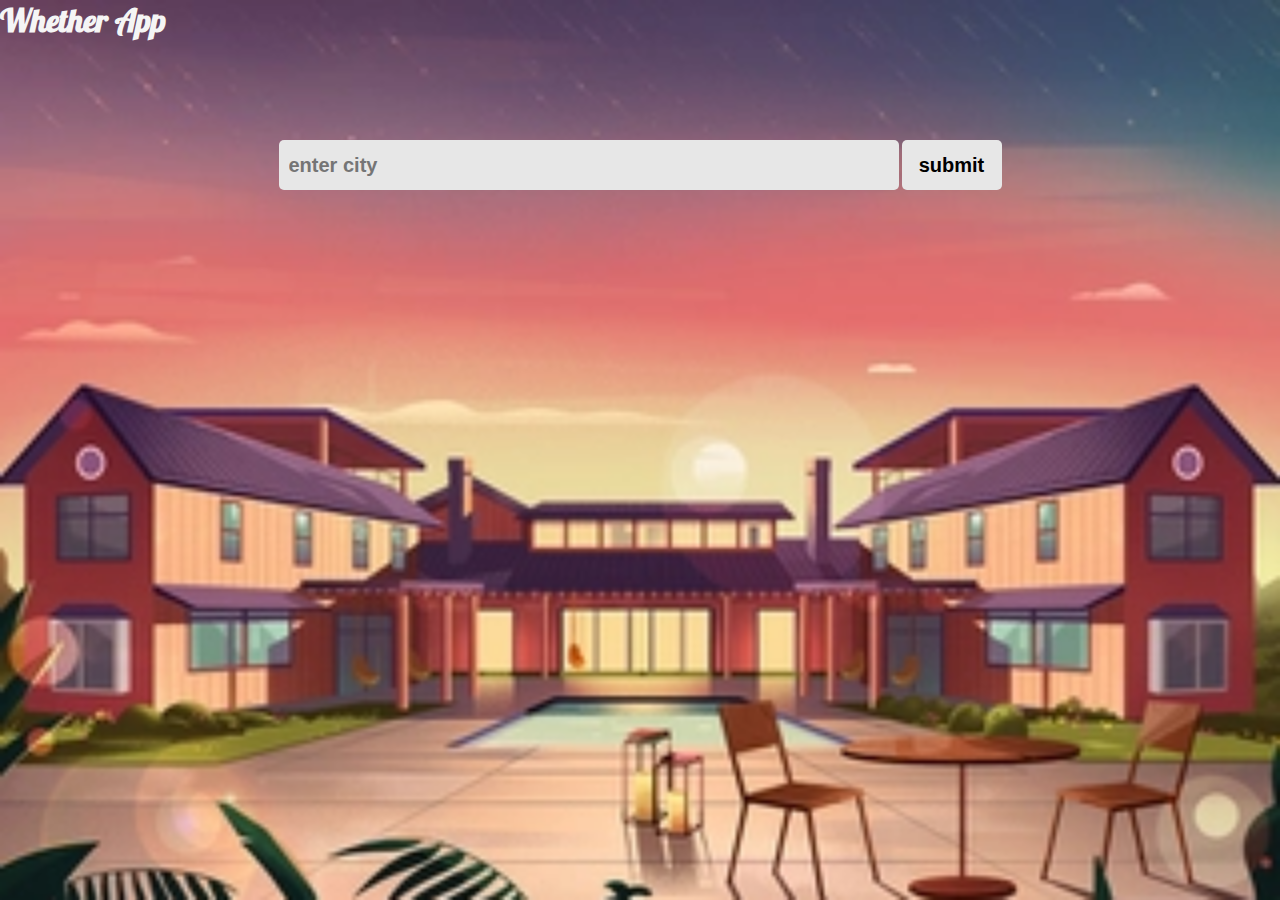
<file: Test 13 march/index.html>
<!DOCTYPE html>
<html lang="en">

<head>
    <meta charset='UTF-8'>
    <meta name='viewport' content="width=device-width,initial-scale=1.8" />
    <meta http-equiv="X-UA-Compatible" content="ie=edge" />
    <link rel='stylesheet' href="style.css" />
    <link rel="preconnect" href="https://fonts.googleapis.com">
<link rel="preconnect" href="https://fonts.gstatic.com" crossorigin>
<link href="https://fonts.googleapis.com/css2?family=Anton&family=Lobster&family=Poppins:wght@500&display=swap" rel="stylesheet">
    <title>Whether app</title>
</head>

<body>

    <header>
        <h1>Whether App</h1>
    </header>

    <div class="input">

        <input type="text" class="inputValue" placeholder="enter city">

        <input type="submit" value="submit" class="button">

    </div>

    <div class="display">
        <h1 class="name"></h1>
        <p class="desc"></p>
        <p class="temp"> </p>
    </div>


    <script src='script.js'></script>
</body>

</html>
</file>
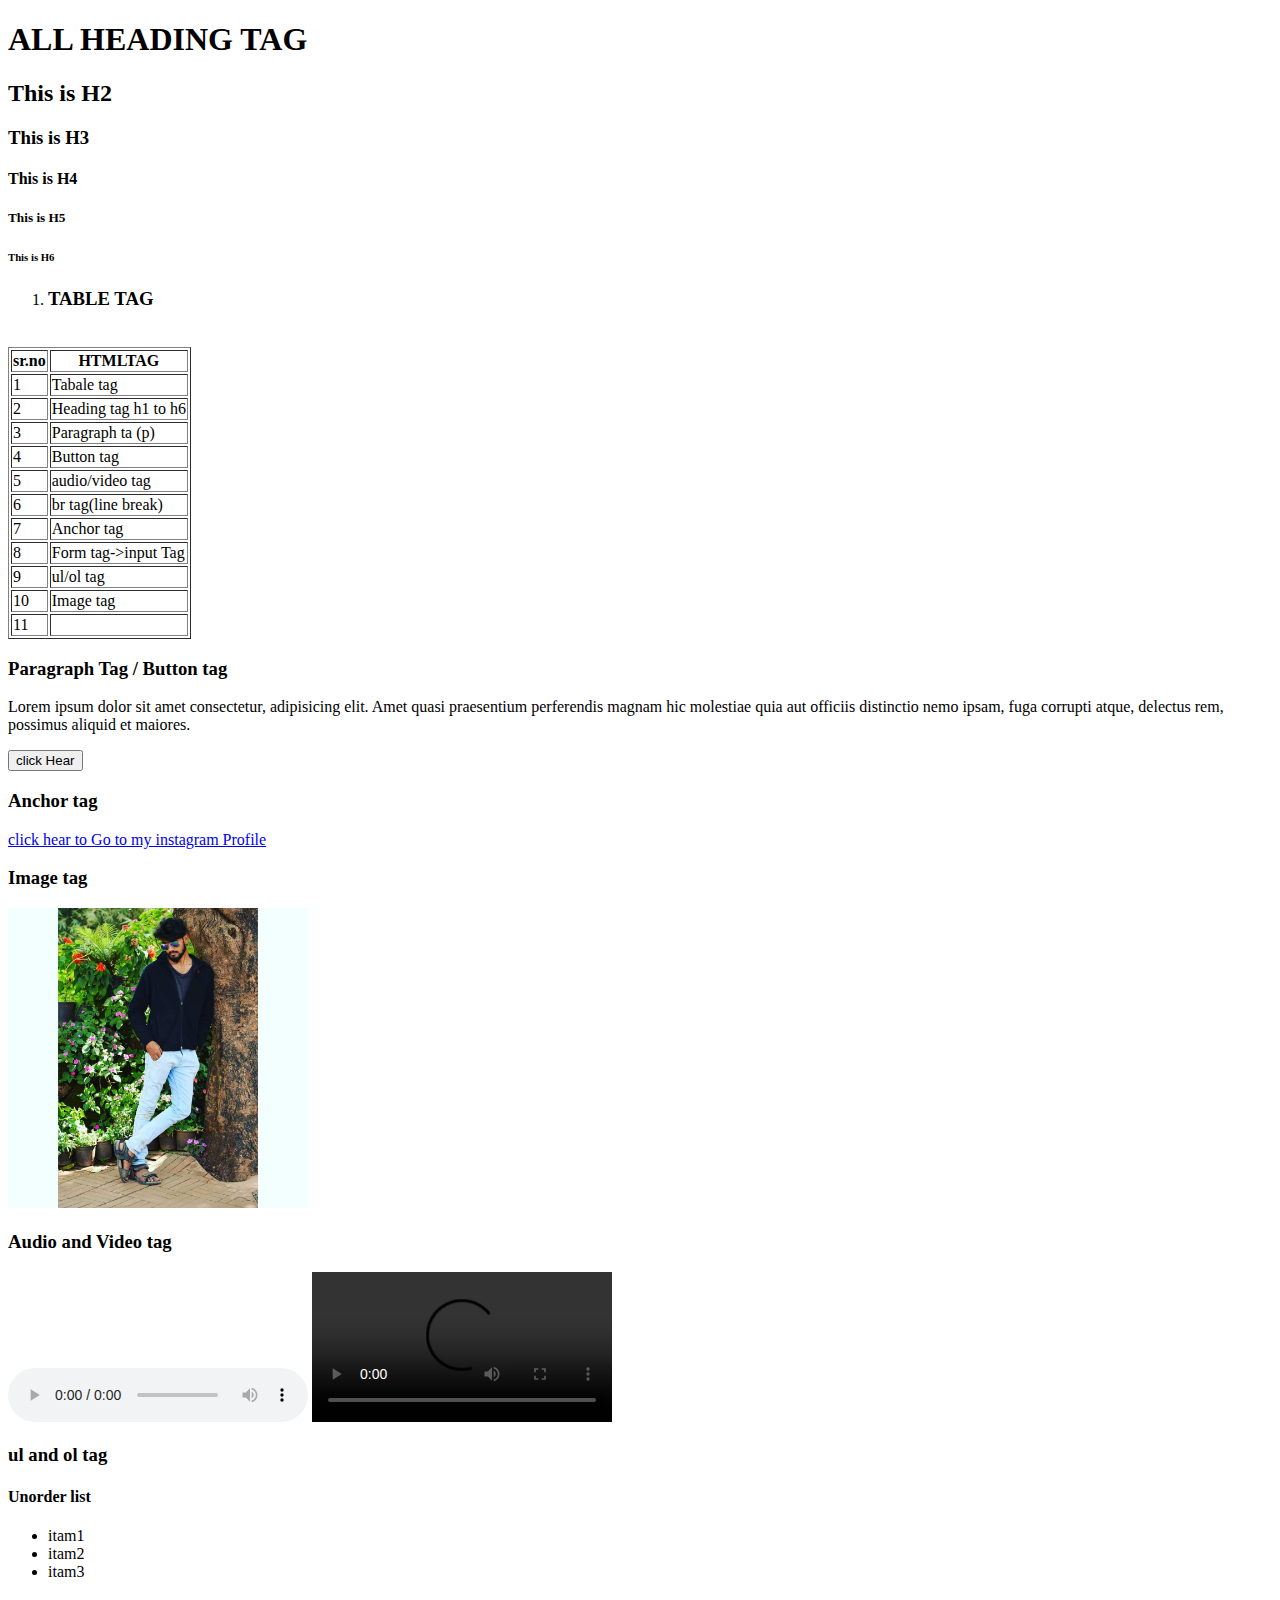
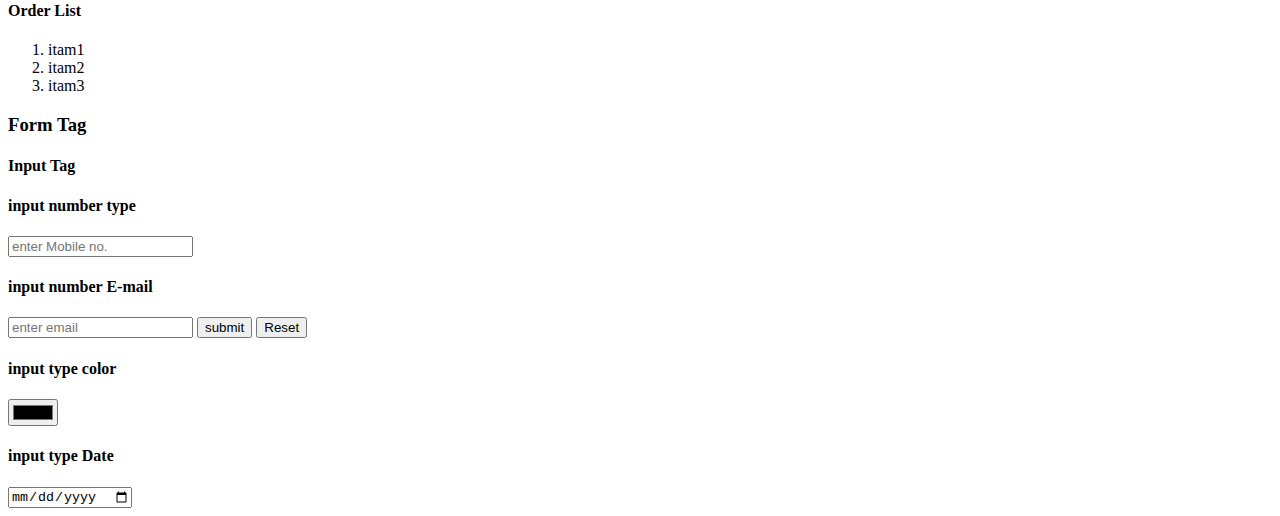
<file: Test 2/index.html>
<!DOCTYPE html>
<html lang="en">

<head>
    <meta charset="UTF-8">
    <meta name="viewport" content="width=device-width, initial-scale=1.0">
    <title>Test 2</title>
</head>

<body>
    <h1>ALL HEADING TAG</h1>
    <h2>This is H2</h2>
    <h3>This is H3</h3>
    <h4>This is H4</h4>
    <h5>This is H5</h5>
    <h6>This is H6</h6>

    <ol><li><h3>TABLE TAG</h3></li></ol>
    <br>
    <table border="1">
        <tr>
            <th>sr.no</th>
            <th>HTMLTAG</th>
        </tr>

        <tr>
            <td>1</td>
            <td>Tabale tag</td>
        </tr>

        <tr>
            <td>2</td>
            <td>Heading tag h1 to h6</td>
        </tr>

        <tr>
            <td>3</td>
            <td>Paragraph ta (p)</td>
        </tr>

        <tr>
            <td>4</td>
            <td>Button tag</td>
        </tr>

        <tr>
            <td>5</td>
            <td>audio/video tag</td>
        </tr>

        <tr>
            <td>6</td>
            <td>br tag(line break)</td>
        </tr>

        <tr>
            <td>7</td>
            <td>Anchor tag</td>
        </tr>


        <tr>
            <td>8</td>
            <td>Form tag->input Tag</td>
        </tr>

        <tr>
            <td>9</td>
            <td>ul/ol tag</td>
        </tr>

        <tr>
            <td>10</td>
            <td>Image tag</td>
        </tr>

        <tr>
            <td>11</td>
            <td></td>
        </tr>
    </table>

   
       <h3>Paragraph Tag / Button tag</h3>
   

    <p>Lorem ipsum dolor sit amet consectetur, adipisicing elit. Amet quasi praesentium perferendis magnam hic molestiae
        quia aut officiis distinctio nemo ipsam, fuga corrupti atque, delectus rem, possimus aliquid et maiores.</p>

    <button>click Hear</button>

    <h3>Anchor tag </h3>
    <a href="https://www.instagram.com/iam_rohit_shahane_/">click hear to Go to my instagram Profile</a>

    <h3>Image tag</h3>
    <img src="./image.jpg" height="300rem"><img>

    <h3>Audio and Video tag</h3>

    <audio src="https://archive.org/download/BigBuckBunny_124/Content/big_buck_bunny_720p_surround.mp4"
        controls></audio>

    <video src="https://archive.org/download/BigBuckBunny_124/Content/big_buck_bunny_720p_surround.mp4"
        controls></video>

    <h3>ul and ol tag</h3>
    <h4>Unorder list</h4>
    <ul>
        <li>itam1</li>
        <li>itam2</li>
        <li>itam3</li>
    </ul>
    <h4>Order List</h4>
    <ol>
        <li>itam1</li>
        <li>itam2</li>
        <li>itam3</li>

    </ol>

    <h3>Form Tag</h3>
    <h4>Input Tag</h4>
    <form action="">
        <h4>input number type</h4>
        <input type="number" placeholder="enter Mobile no.">
        <h4>input number E-mail</h4>
        <input type="email" placeholder="enter email">
        <button type="submit">submit</button>
        <input type="reset"><br>
        <h4>input type color</h4>
        <input type="color">
        <h4>input type Date</h4>
        <input type="date">
    </form>
</body>

</html>
</file>
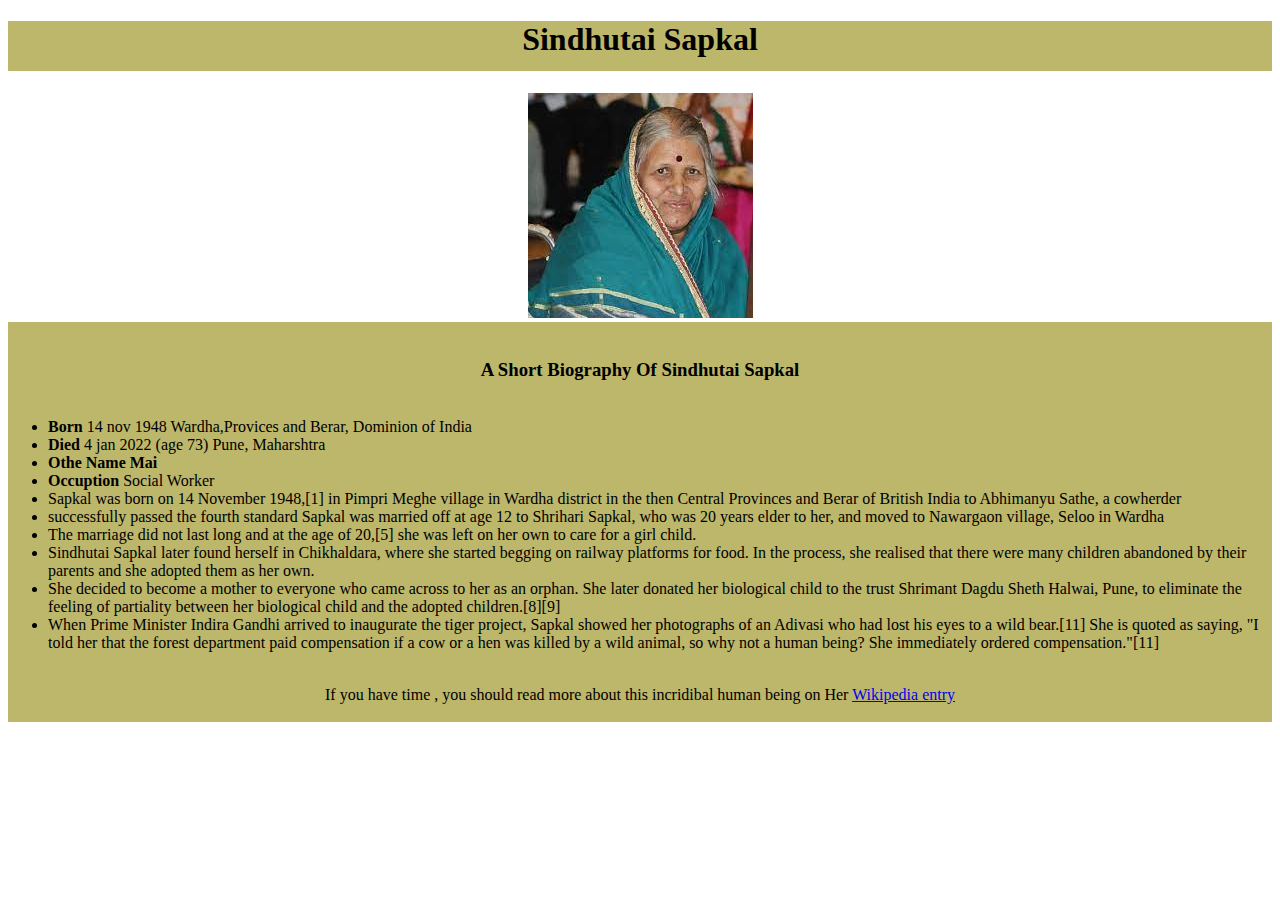
<file: Test 3/index.html>
<!DOCTYPE html>
<html lang="en">

<head>
    <meta charset="UTF-8">
    <meta name="viewport" content="width=device-width, initial-scale=1.0">
    <title> Sindhutai Sapkal</title>
</head>

<body>

    <center>

        <div class="head" style="background-color: darkkhaki; height: 50px;">

            <head>
                <h1>Sindhutai Sapkal</h1>
            </head>
        </div>

        <div class="img" style="margin-top: 22px;">
            <img src="./sindhutai">
        </div>

      
    </center>


    <div class="biography" style="background-color: darkkhaki;">

        <div style="text-align: center;">
            <br>
            <h3>A Short Biography Of Sindhutai Sapkal</h3>
        </div>


        <ul>
            <br>
            <li><b>Born</b> 14 nov 1948 Wardha,Provices and Berar, Dominion of India</li>
            <li><b>Died</b> 4 jan 2022 (age 73) Pune, Maharshtra</li>
            <li><b>Othe Name Mai</b></li>
            <li><b>Occuption</b> Social Worker</li>
            <li>Sapkal was born on 14 November 1948,[1] in Pimpri Meghe village in Wardha district in the then Central
                Provinces and Berar of British India to Abhimanyu Sathe, a cowherder</li>
            <li>successfully passed the fourth standard Sapkal was married off at age 12 to Shrihari Sapkal, who was 20
                years elder to her, and moved to Nawargaon village, Seloo in Wardha</li>
            <li>The marriage did not last long and at the age of 20,[5] she was left on her own to care for a girl
                child.</li>
            <li>Sindhutai Sapkal later found herself in Chikhaldara, where she started begging on railway platforms for
                food. In the process, she realised that there were many children abandoned by their parents and she
                adopted them as her own.</li>
            <li> She decided to become a mother to everyone who came across to her as an orphan. She later donated her
                biological child to the trust Shrimant Dagdu Sheth Halwai, Pune, to eliminate the feeling of partiality
                between her biological child and the adopted children.[8][9]</li>
            <li>When Prime Minister Indira Gandhi arrived to inaugurate the tiger project, Sapkal showed her photographs
                of an Adivasi who had lost his eyes to a wild bear.[11] She is quoted as saying, "I told her that the
                forest department paid compensation if a cow or a hen was killed by a wild animal, so why not a human
                being? She immediately ordered compensation."[11]</li>

        </ul>
       <br>
       


        <div class="footer" style="text-align: center; background-color: darkkhaki;">
            <footer>
                If you have time , you should read more about this incridibal human being on Her <a
                    href="https://en.wikipedia.org/wiki/Sindhutai_Sapkal">Wikipedia entry</a>
            </footer>
        </div>


        <br>


    </div>
    

   

</body>

</html>
</file>
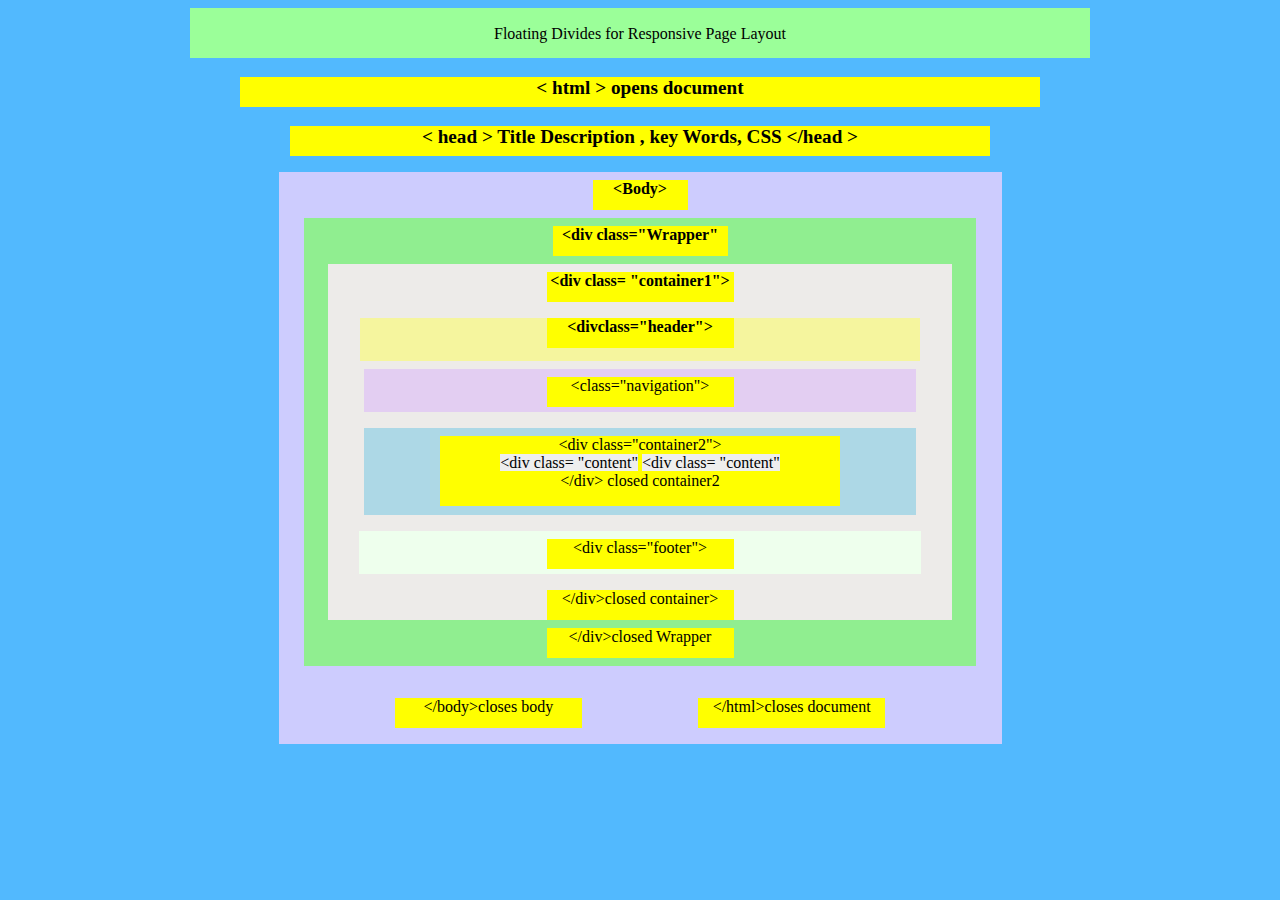
<file: Test 4/index.html>
<!DOCTYPE html>
<html lang="en">

<head>
    <meta charset="UTF-8">
    <meta name="viewport" content="width=device-width, initial-scale=1.0">
    <link rel='stylesheet' href="style.css">
    <title>TEST 4</title>
</head>

<body>

    <center>

        <div class="box1">
            <p>Floating Divides for Responsive Page Layout</p>
        </div>

        <div class="box2">
            <p> <b> &lt html &gt opens document </b></p>
        </div>

        <div class="box3">
            <p> <b>&lt head &gt Title Description , key Words, CSS &lt;/head &gt; </b></p>
        </div>
             
        <div class="g" style="background-color: #cdccfe; width: 723px;">
            <p style="background-color: yellow; width: 95px; height: 30px; position: relative; top: 8px; "><b>&lt;Body&gt;</b></p>

            <div class="Wrapper" style="background-color:lightgreen; width: 672px;">
                <p style="background-color: yellow; width: 175px; height: 30px; position: relative; top: 8px;"><b>&lt;div class="Wrapper"</b></p>

                <div class="container1" style="background-color: #EDEBE9; width: 624px; ">
                    <p style="background-color: yellow; width: 187px; height: 30px; position: relative; top: 8px;"><b>&lt;div class=
                            "container1"&gt;</b></p>

                    <div class="light-yellow" style="background-color:rgb(245, 245, 158); height: 43px; width: 560px; position: relative; top: 8px;">
                        <p style="background-color: yellow; width:187px; height: 30px;"><b>&lt;divclass="header"&gt;</b></p>
                    </div>

                     <div class="navigation" style="background-color: #E3CEF2;width: 552px; height: 43px;">
                        <p style="background-color: yellow;width:187px; height: 30px; position: relative; top: 8px;">&lt;class="navigation"&gt;</p>
                    </div> 
                     
                    <div class="blur" style="background-color:lightblue; width:552px; height: 87px;">
                        <div class="container2">
                            <p style="background-color: yellow; height: 70px; width: 400px; position: relative; top: 8px;">&lt;div class="container2"&gt; <br>
                               <span style="background-color: #eeeeee; height: 40px;">&lt;div class=  "content"</span>      <span style="background-color:#eeeeee">&lt;div class=  "content"</span> <br> &lt;/div&gt; closed container2    </p>
                        </div>
                    </div>

                    <div class="footer" style="background-color: #EEFFED; height: 43px; width: 562px;">
                        <p style="background-color: yellow; width:187px; height: 30px; position: relative; top: 8px;">&lt;div class="footer"&gt;</p>
                    </div>

                    <p style='background-color: yellow; width:187px; height: 30px;'>&lt;/div&gt;closed container&gt;</p>
                       

                </div>

                <p style='background-color: yellow; width:187px; height: 30px; position: relative; bottom: 8px;'>&lt;/div&gt;closed Wrapper</p>

            </div>
                <div style="display: flex;  justify-content: space-evenly; ">
                 <p style='background-color: yellow; width:187px; height: 30px;'>&lt;/body&gt;closes body</p>
                 <p style='background-color: yellow; width:187px; height: 30px;'>&lt;/html&gt;closes document</p>
                </div>
        </div>

    </center>


</body>

</html>
</file>
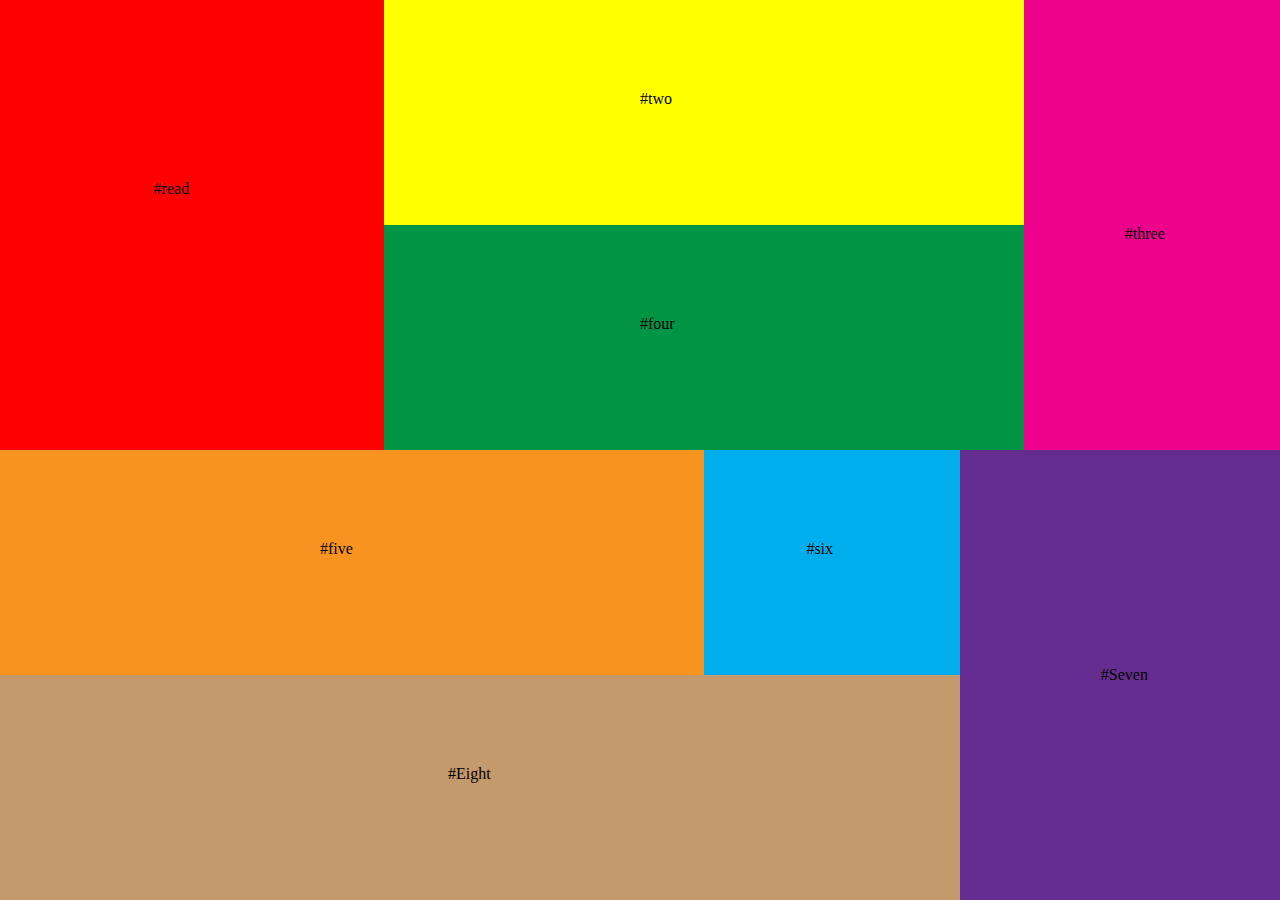
<file: Test 5 27feb/index.html>
<!DOCTYPE html>
<html lang="en">

<head>
    <meta charset="UTF-8">
    <meta name="viewport" content="width=device-width, initial-scale=1.0">

    <link rel="stylesheet" href="style.css">
    <title>Document</title>
</head>

<body>

    <div class="top">

        <div class="block">
            <div>
                <p>#read</p>
            </div>


        </div>



        <div class="two">


            <div class="yellow">
                <p>#two</p>
            </div>

            <div class="four">
                <div>
                    <p>#four</p>
                </div>

            </div>

        </div>




        <div class="three">
            <div>
                <p>#three</p>
            </div>


        </div>

    </div>

    <div class="bottom">

        <div>

            <div class="seven">
                <div>
                    <p>#Seven</p>
                </div>
            </div>
            
            <div class="five">
                <div class="five-1">
                    <p>#five</p>
                </div>


                <div class="six">
                    <div>
                        <p>#six</p>
                    </div>
                </div>


            </div>

            <div class="eight">
                <div>
                    <p>#Eight</p>
                </div>
            </div>






        </div>






    </div>




</body>

</html>
</file>
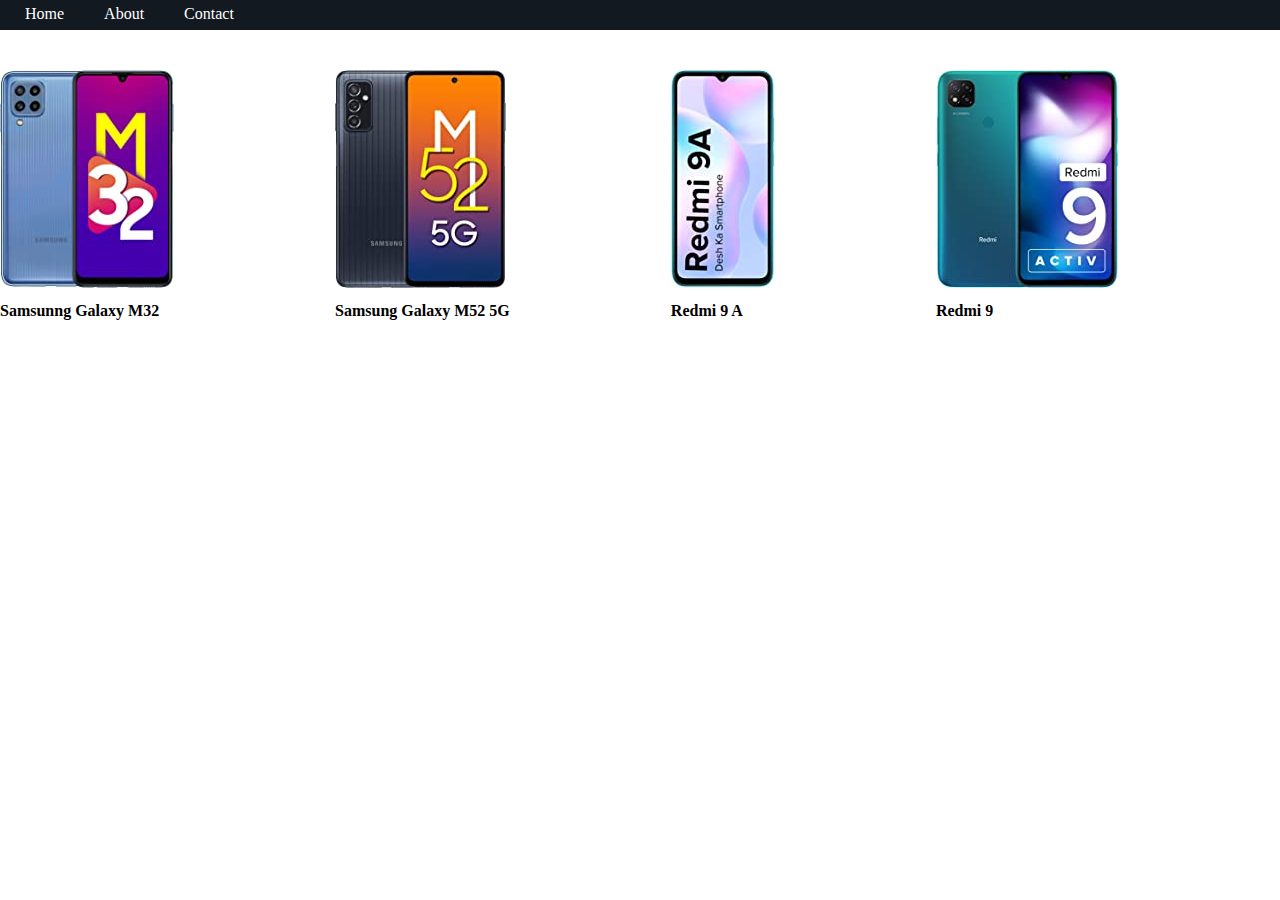
<file: Test 6 march/index.html>
<!DOCTYPE html>
<html>

<head>
    <title>test</title>
    <link rel="stylesheet" href="style.css" />
</head>

<body>
    <nav>
        <ul>
            <li>Home</li>
            <li>About</li>
            <li>Contact</li>
        </ul>
    </nav>

    <section>

        <div>

            <div>
                <img src="./m32.jpg" onclick="mobile1()">
                <p> <b> Samsunng Galaxy M32</b></p>

                <div id="m32" class="t-data">
                    <table>
                        <tbody>

                            <tr>
                                <td><b>Model Name </b> </td>
                                <td> Galaxy M32</td>
                            </tr>

                            <tr>
                                <td> <b> Wireless <br> Carrier</b> </td>
                                <td>Unlocked for All Carriers</td>
                            </tr>

                            <tr>
                                <td><b>Brand</b></td>
                                <td>Samsung</td>
                            </tr>

                            <tr>
                                <td><b>Form factor</b></td>
                                <td>Bar</td>
                            </tr>
                            <tr>
                                <td><b>Memory</b></td>
                                <td>64GB</td>
                            </tr>

                        </tbody>
                    </table>
                </div>
            </div>


            <div>
                <img src='./m52' onclick="mobile2()" />
                <p> <b>Samsung Galaxy M52 5G</b> </p>
                <div id="m52" class="t-data">
                    <table>
                        <tbody>

                            <tr>
                                <td><b>Model Name </b> </td>
                                <td> Galaxy M52 5G</td>
                            </tr>

                            <tr>
                                <td> <b> Wireless <br> Carrier</b> </td>
                                <td>Unlocked for All Carriers</td>
                            </tr>

                            <tr>
                                <td><b>Brand</b></td>
                                <td>Samsung</td>
                            </tr>

                            <tr>
                                <td><b>Form factor</b></td>
                                <td>Bar</td>
                            </tr>
                            <tr>
                                <td><b>Memory</b></td>
                                <td>128GB</td>
                            </tr>

                        </tbody>
                    </table>
                </div>
            </div>

            <div>
                <img src="redmi 9A"  onclick=" mobile3()"/>
                <p> <b> Redmi 9 A</b></p>
                <div id="redmi9a" class="t-data">
                    <table>
                        <tbody>

                            <tr>
                                <td><b>Model Name </b> </td>
                                <td> Redmi 9A (2GB + 32GB)</td>
                            </tr>

                            <tr>
                                <td> <b> From Factor</b> </td>
                                <td>Smart Phone</td>
                            </tr>

                            <tr>
                                <td><b>Brand</b></td>
                                <td>Redmi</td>
                            </tr>

                            <tr>
                                <td><b>Form factor</b></td>
                                <td>Bar</td>
                            </tr>
                            <tr>
                                <td><b>Memory</b></td>
                                <td>512GB</td>
                            </tr>

                            <tr>
                                <td><b>OS </b></td>
                                <td>Android v10</td>
                            </tr>

                        </tbody>
                    </table>
                </div>
            </div>

            <div>
                <img src="rebmi 9" onclick="mobile4()" />
                <p> <b> Redmi 9 </p>
                <div id="redmi9" class="t-data">
                    <table>
                        <tbody>

                            <tr>
                                <td><b>Model Name :</b> </td>
                                <td> Galaxy M32</td>
                            </tr>

                            <tr>
                                <td> <b> Wireless <br> Carrier</b> </td>
                                <td>Unlocked for All Carriers</td>
                            </tr>

                            <tr>
                                <td><b>Brand</b></td>
                                <td>Samsung</td>
                            </tr>

                            <tr>
                                <td><b>Form factor</b></td>
                                <td>Bar</td>
                            </tr>
                            <tr>
                                <td><b>Memory</b></td>
                                <td>64GB</td>
                            </tr>

                        </tbody>
                    </table>
                </div>
            </div>

        </div>

    </section>



    <script src='script.js'></script>
</body>

</html>
</file>
<file: Test 13 march/style.css>
*{
    margin: 0;
    padding: 0;
}

body{
    font-family: 'Lobster', cursive;
    background-image: url('./img1');
    background-repeat: no-repeat;
    background-size: cover;
}

.input{
    text-align: center;
    margin: 100px 0;
}

input[type="text"]{
    height: 50px;
    width: 600px;
    background: #e7e7e7;
    font-weight: bold;
    font-size: 20px;
    border: none;
    border-radius: 5px;
    /* padding: 10px 10px; */
    padding: 0 10px;

}
input[type="submit"]{
    height: 50px;

    width: 100px;
    background: #e7e7e7;
    font-weight: bold;
    font-size: 20px;
    border: none;
    border-radius: 5px;
    

}
input[type="submit"]:hover{
    background-color: rgb(88, 88, 182);
}

.display{
    text-align: center;
    background-color: aqua;
}

header > h1{
    color: whitesmoke;
}
</file>
<file: Test 4/style.css>
body{
   background-color:#52b9fe;
}
.box1{
    width: 900px;
    height: 48px;
    background-color: #9BFF99; 
    padding: 1px 0 ;
     
}

.box2{
    background-color: yellow;
    height: 30px;
    width: 800px;
    font-size: larger;
    /* margin-top: -24px; */
}

.box3{
    background-color: yellow;
    height: 30px;
    width: 700px;
    font-size: larger;]
}

.contaner{
   
    
}


/* .box5{
    background-color: yellow;
    height: 30px;
    width: 245px;
    font-size:larger ;
} */
</file>
<file: Test 5 27feb/style.css>
*{
    margin: 0;
    padding: 0;
}

.block{
    height: 50vh;
    background-color: red;
    width: 30vw;
    
}


.block > div {
    position: absolute;
    top:20vh;
    left: 12vw;
    
}


.top{
    display: flex;
}



.three{

    background-color: #ed008c;
    width: 20vw;
}



.three > div {
    /* text-align: center; */
    position: absolute;
    top: 25vh;
    right: 9vw;
}



.two{
    
    display: flex;
    flex-direction: column;
    justify-content: space-between;
    
}



.two > .yellow {
     
    background-color:yellow ;
    height: 25vh;

}



.yellow > p {
    position: absolute;
    top: 10vh;
    left: 50vw;
}



.two > div{

    background-color:#009545 ;
    height: 25vh;
    
}


.two{
    height: 50vh;
    width: 50vw;
}



.four > div{

    position: absolute;
    top: 35vh;
    left: 50vw;

}

.five{
    height: 25vh;
    width: 75vw;
    background-color: #f8931f;
    display: flex;
    justify-content: space-between;
    

}

.six{
    width: 20vw;

}

.six > div {
    background-color: #00aeed;
    height: 25vh;
}

.eight{
    width: 75vw;
    height: 25vh;
    background-color: #c4996c;
}

.seven{

    float: right;
    background-color: #652d90;
    width: 25vw;
    height: 50vh;
    

    
}
.five-1 > p{
    position: absolute;
    top:60vh;
    left: 25vw;
    

}
.six > div > p {
    position: absolute;
    top:60vh ;
    left: 63vw;
}

.eight > div > p {
    position: absolute;
    top:85vh;
    left: 35vw;
    
}


.seven > div > p {
    position: absolute;
    top:74vh;
    left: 86vw;
    
}
</file>
<file: Test 6 march/style.css>
*{
    margin: 0;
    padding: 0;
}

nav{
    background-color: #131921;
    height: 30px;
    color:white;
    
}
ul{
    display: flex;
    padding: 5px;
    
}
li{
    padding: 0 20px;
    list-style: none;
}

section > div{
    display: flex;
    flex-wrap: wrap;
    justify-content: space-between;
    margin-top: 40px;
}

p{
    margin-top: 10px;
    
}

p:hover{
    color: red;
    cursor: pointer;
}




table{
    margin-top: 30px;
}

.t-data{
    display: none;
}

.show{
    display: block;
}
</file>
